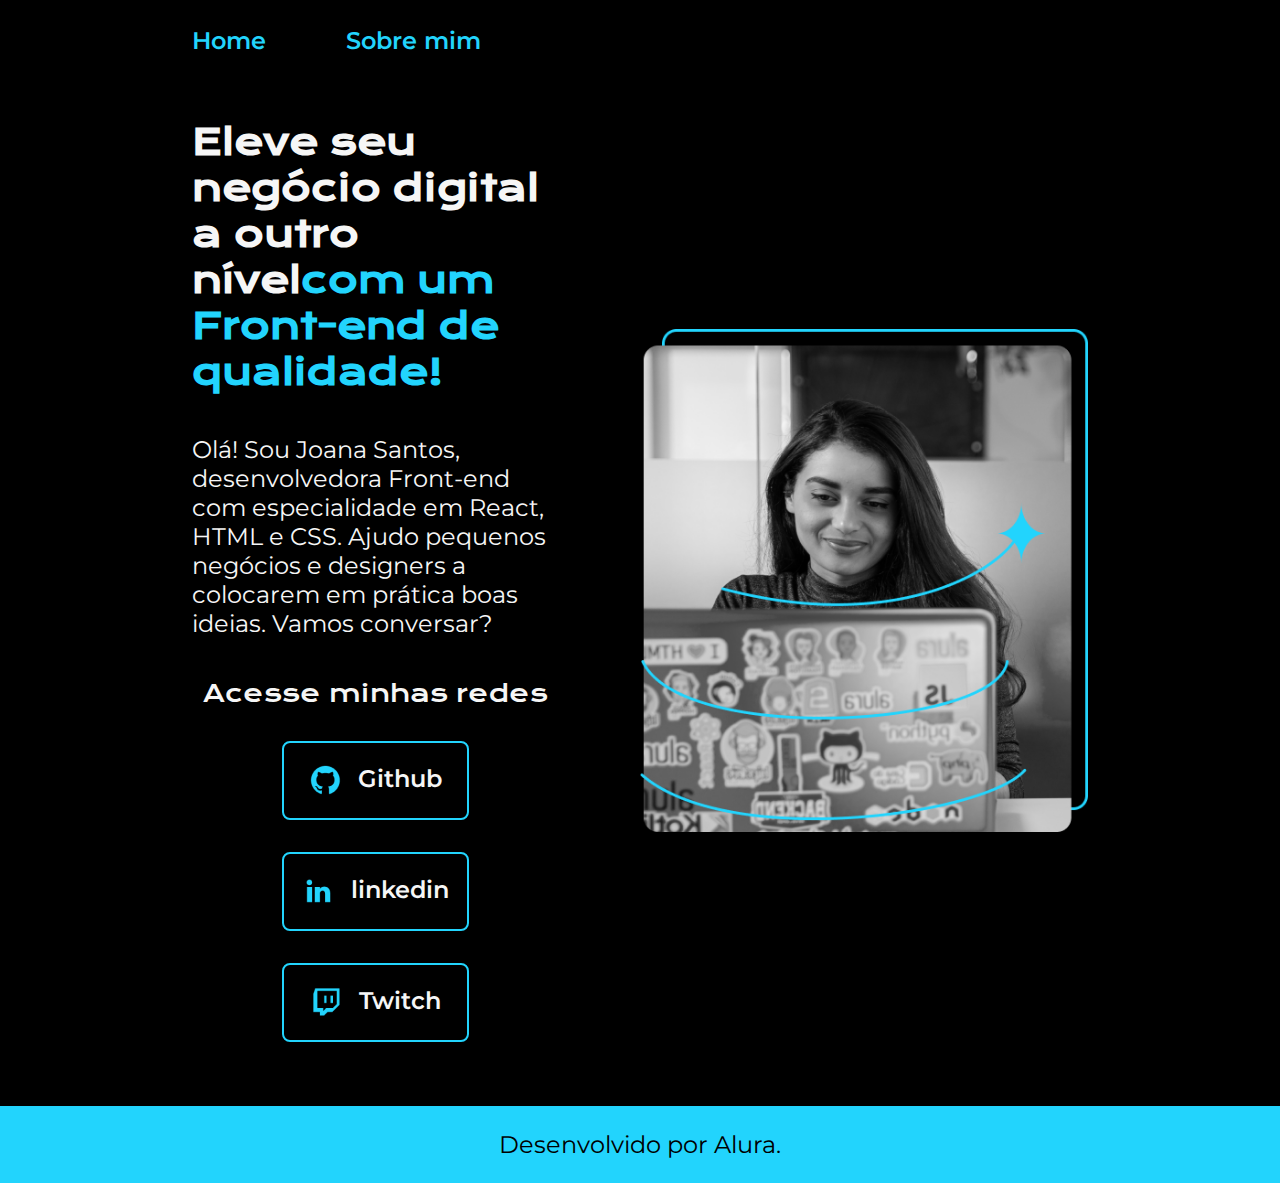
<file: HTML CSS PORTFOLIO/index.html>
<!DOCTYPE html>
<html lang="pt-br">

<head>
    <meta charset="UTF-8">
    <meta http-equiv="X-UA-Compatible" content="IE=edge">
    <meta name="viewport" content="width=device-width, initial-scale=1.0">
    <title>Portifolio</title>
    <link rel="stylesheet" href="./styles/style.css">
</head>

<body>
    <header class="cabecalho">
        <nav class="cabecalho__menu">
            <a class="cabecalho__menu__link" href="index.html">Home</a>
            <a class="cabecalho__menu__link" href="about.html">Sobre mim</a>
        </nav>
    </header>
    <main class="apresentacao">
        <section class="apresentacao__conteudo">
            <h1 class="apresentacao__conteudo__titulo">Eleve seu negócio digital a outro nível<strong 
            class="titulo-destaque">com um Front-end de qualidade!
            </strong></h1>
            <p class="apresentacao__conteudo__texto">Olá! Sou Joana Santos, desenvolvedora
            Front-end com especialidade em React, HTML e
            CSS. Ajudo pequenos negócios e designers a
            colocarem em prática boas ideias. Vamos
            conversar?</p>
            <div class="apresentacao__links">
                <h2 class="apresentacao__links__subtitulo">Acesse minhas redes</h2>
                <a class="apresentacao__links__navegacao" href="https://github.com/rafaballerini">
                    <img src="./assets/github.png">
                    Github
                </a>
                <a class="apresentacao__links__navegacao" href="https://linkedin.com/in/rafaellaballerini">
                    <img src="./assets/linkedin.png">
                    linkedin
                </a>
                <a class="apresentacao__links__navegacao" href="https://twitch.tv/guilimadev">
                    <img src="./assets/twitch.png">
                    Twitch
                </a>
            </div>
        </section>
        <img class="apresentacao__imagem" src="./assets/Imagem.png" alt="Foto da Joana Santos programando">
    </main>
    <footer class="rodape">
        <p>Desenvolvido por Alura.</p>
    </footer>
</body>

</html>
</file>
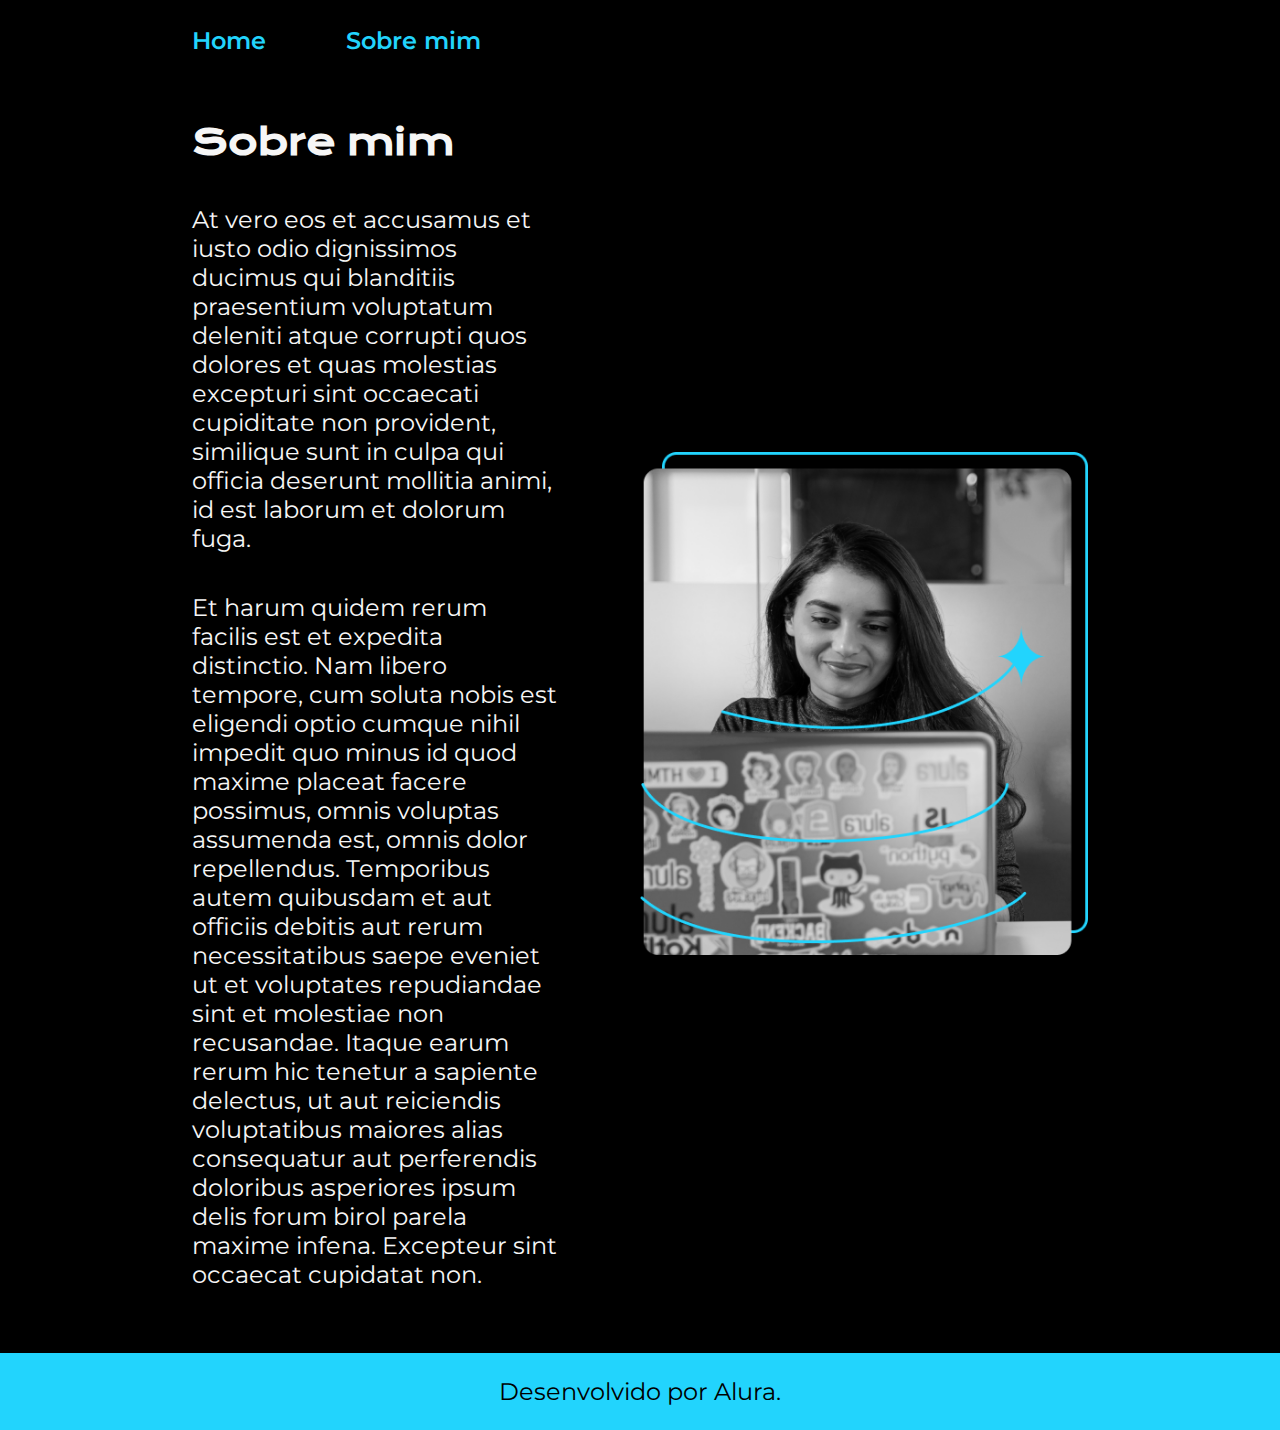
<file: HTML CSS PORTFOLIO/about.html>
<!DOCTYPE html>
<html lang="pt-br">

<head>
    <meta charset="UTF-8">
    <meta http-equiv="X-UA-Compatible" content="IE=edge">
    <meta name="viewport" content="width=device-width, initial-scale=1.0">
    <title>Sobre mim</title>
    <link rel="stylesheet" href="./styles/style.css">
</head>

<body>
    <header class="cabecalho">
        <nav class="cabecalho__menu">
            <a class="cabecalho__menu__link" href="index.html">Home</a>
            <a class="cabecalho__menu__link" href="about.html">Sobre mim</a>
        </nav>
    </header>

    <main class="apresentacao">
        <section class="apresentacao__conteudo">
            <h1 class="apresentacao__conteudo__titulo">Sobre mim</h1>
            <p class="apresentacao__conteudo__texto">At vero eos et accusamus et iusto odio dignissimos ducimus qui blanditiis praesentium voluptatum deleniti
                atque corrupti quos dolores et quas molestias excepturi sint occaecati cupiditate non provident,
                similique sunt in culpa qui officia deserunt mollitia animi, id est laborum et dolorum fuga.
            </p>
            <p class="apresentacao__conteudo__texto">
                Et harum quidem rerum facilis est et expedita distinctio. Nam libero tempore, cum soluta nobis est
                eligendi optio cumque nihil impedit quo minus id quod maxime placeat facere possimus, omnis voluptas
                assumenda est, omnis dolor repellendus. Temporibus autem quibusdam et aut officiis debitis aut rerum
                necessitatibus saepe eveniet ut et voluptates repudiandae sint et molestiae non recusandae. Itaque earum
                rerum hic tenetur a sapiente delectus, ut aut reiciendis voluptatibus maiores alias consequatur aut
                perferendis doloribus asperiores ipsum delis forum birol parela maxime infena. Excepteur sint occaecat
                cupidatat non.</p>
        </section>
        <img class="apresentacao__imagem" src="./assets/Imagem.png" alt="Foto da Joana Santos programando">
    </main>

    <footer class="rodape">
        <p>Desenvolvido por Alura.</p>
    </footer>
</body>

</html>
</file>
<file: HTML CSS PORTFOLIO/styles/style.css>
@import url('https://fonts.googleapis.com/css2?family=Krona+One&family=Montserrat:wght@400;600&display=swap');

:root {
    --cor-primaria: #000000;
    --cor-secundaria: #F6F6F6;
    --cor-terciaria: #22D4FD;
    --cor-hover: #272727;

    --fonte-primaria: 'Krona One', sans-serif;
    --fonte-secundaria: 'Montserrat', sans-serif;
}
*{
    margin: 0;
    padding: 0;
}

body{
    box-sizing: border-box;
    background-color: var(--cor-primaria);
    color: var(--cor-secundaria);
}
.cabecalho{
    padding: 2% 0% 0% 15%;
}
.cabecalho__menu{
    display: flex;
    gap: 80px;
}
.cabecalho__menu__link{
    font-family: var(--fonte-secundaria);
    font-size: 1.5rem;
    font-weight: 600;
    color: var(--cor-terciaria);
    text-decoration: none;
}
.apresentacao{
    padding: 5% 15%;
    display: flex;
    align-items: center;
    justify-content: space-between;
    gap:82px;
}
.apresentacao__conteudo{
    width: 50%;
    display: flex;
    flex-direction: column;
    gap: 40px;
}

.apresentacao__conteudo__titulo{
    font-size: 2.25rem;
    font-family: var(--fonte-primaria);
}
.titulo-destaque{
    color: var(--cor-terciaria);
}
.apresentacao__conteudo__texto{
    font-size: 1.5rem;
    font-family: var(--fonte-secundaria);
}

.apresentacao__links{
    display: flex;
    flex-direction: column;
    justify-content: space-between;
    align-items: center;
    gap: 32px;
}
.apresentacao__links__subtitulo{
    font-family: var(--fonte-primaria);
    font-weight: 400;
    font-size: 1.5rem;
}
.apresentacao__links__navegacao{
    display: flex;
    justify-content: center;
    gap: 16px;
    border: 2px solid var(--cor-terciaria);
    width: 50%;
    text-align: center;
    border-radius: 8px;
    font-size: 24px;
    font-weight: 600;
    padding: 21.5px 0;
    text-decoration: none;
    color: var(--cor-secundaria);
    font-family: var(--fonte-secundaria);
}
.apresentacao__links__link:hover{
    background-color: var(--cor-hover);
}
.apresentacao__imagem{
    width: 50%;
}
.rodape{
    color: var(--cor-primaria);
    background-color: var(--cor-terciaria);
    padding: 24px;
    text-align: center;
    font-family: var(--fonte-secundaria);
    font-size: 24px;
    font-weight: 400;
}

@media (max-width: 1250px) {
    .cabecalho {
        padding: 10%;
    }

    .cabecalho__menu {
        justify-content: center;
    }
    .apresentacao {
        flex-direction: column-reverse;
        padding: 5%;
    }
    .apresentacao__conteudo {
        width: auto;
    }
}
</file>
